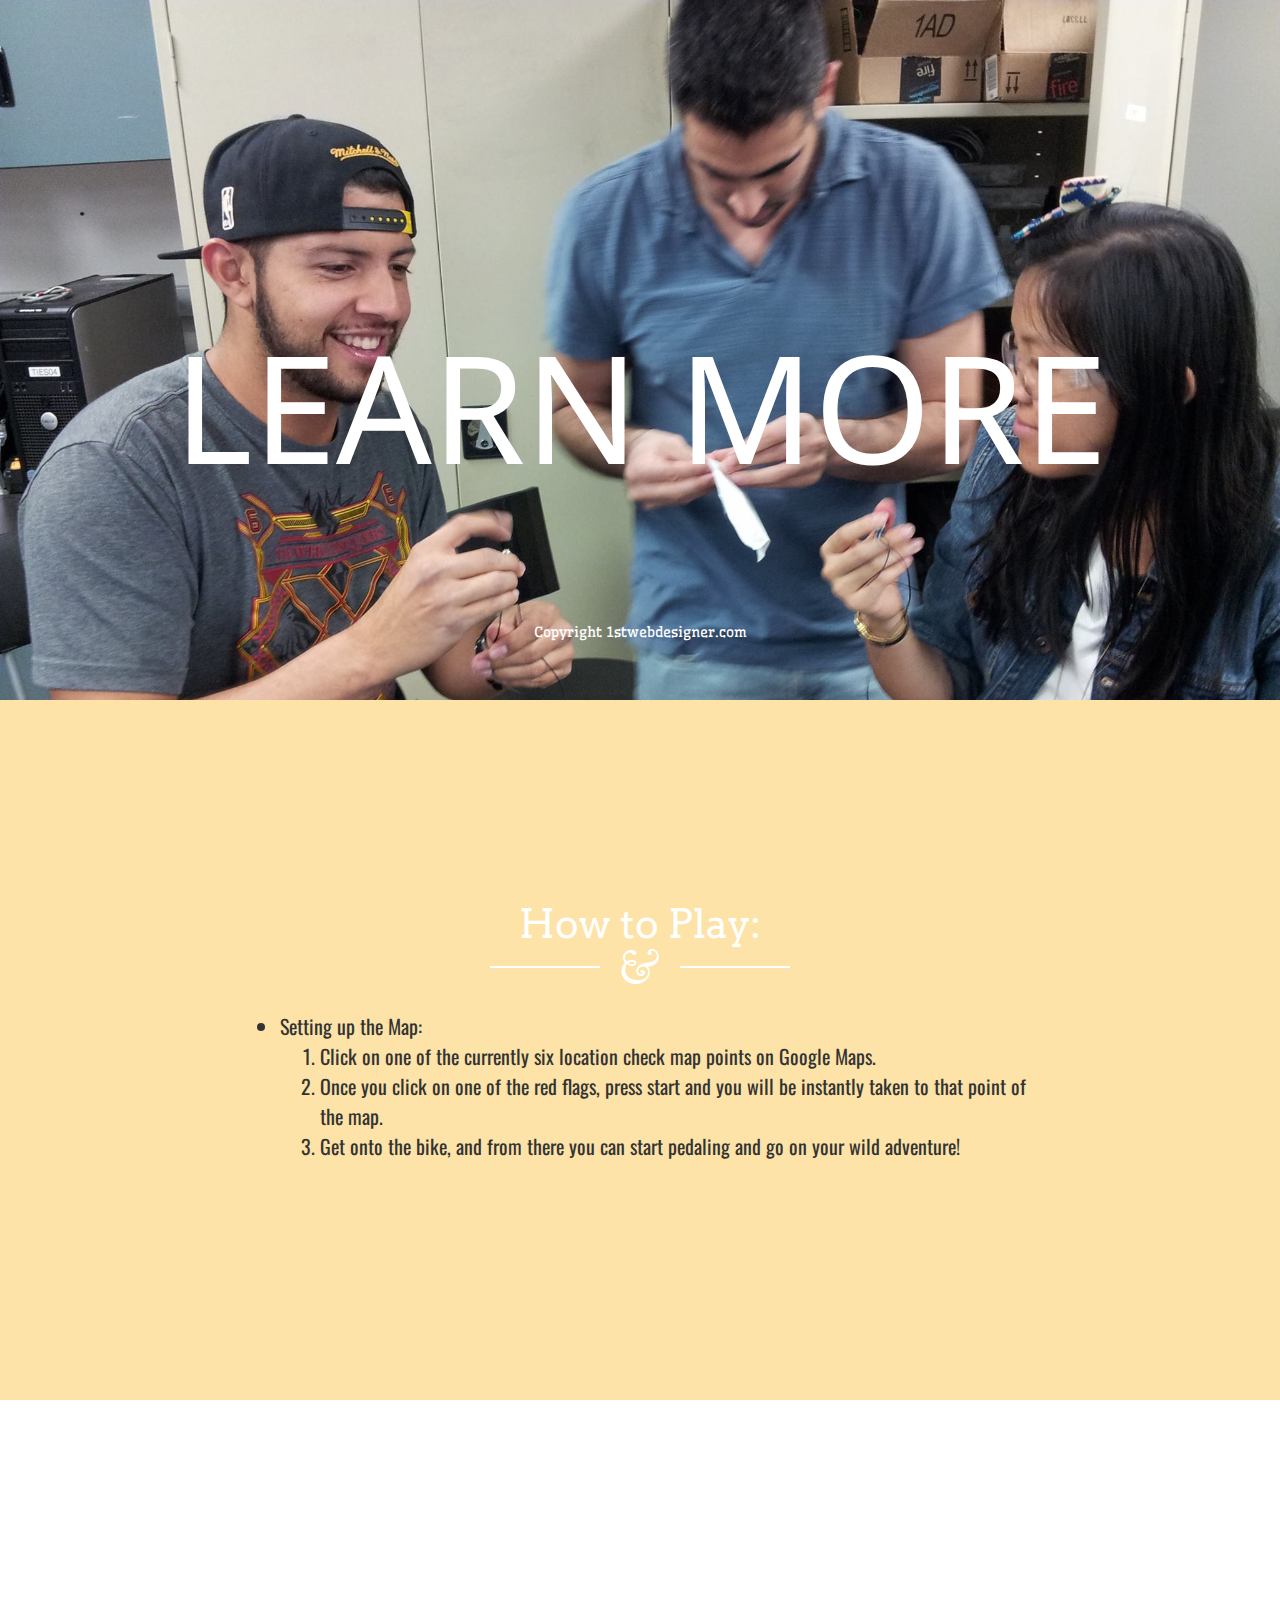
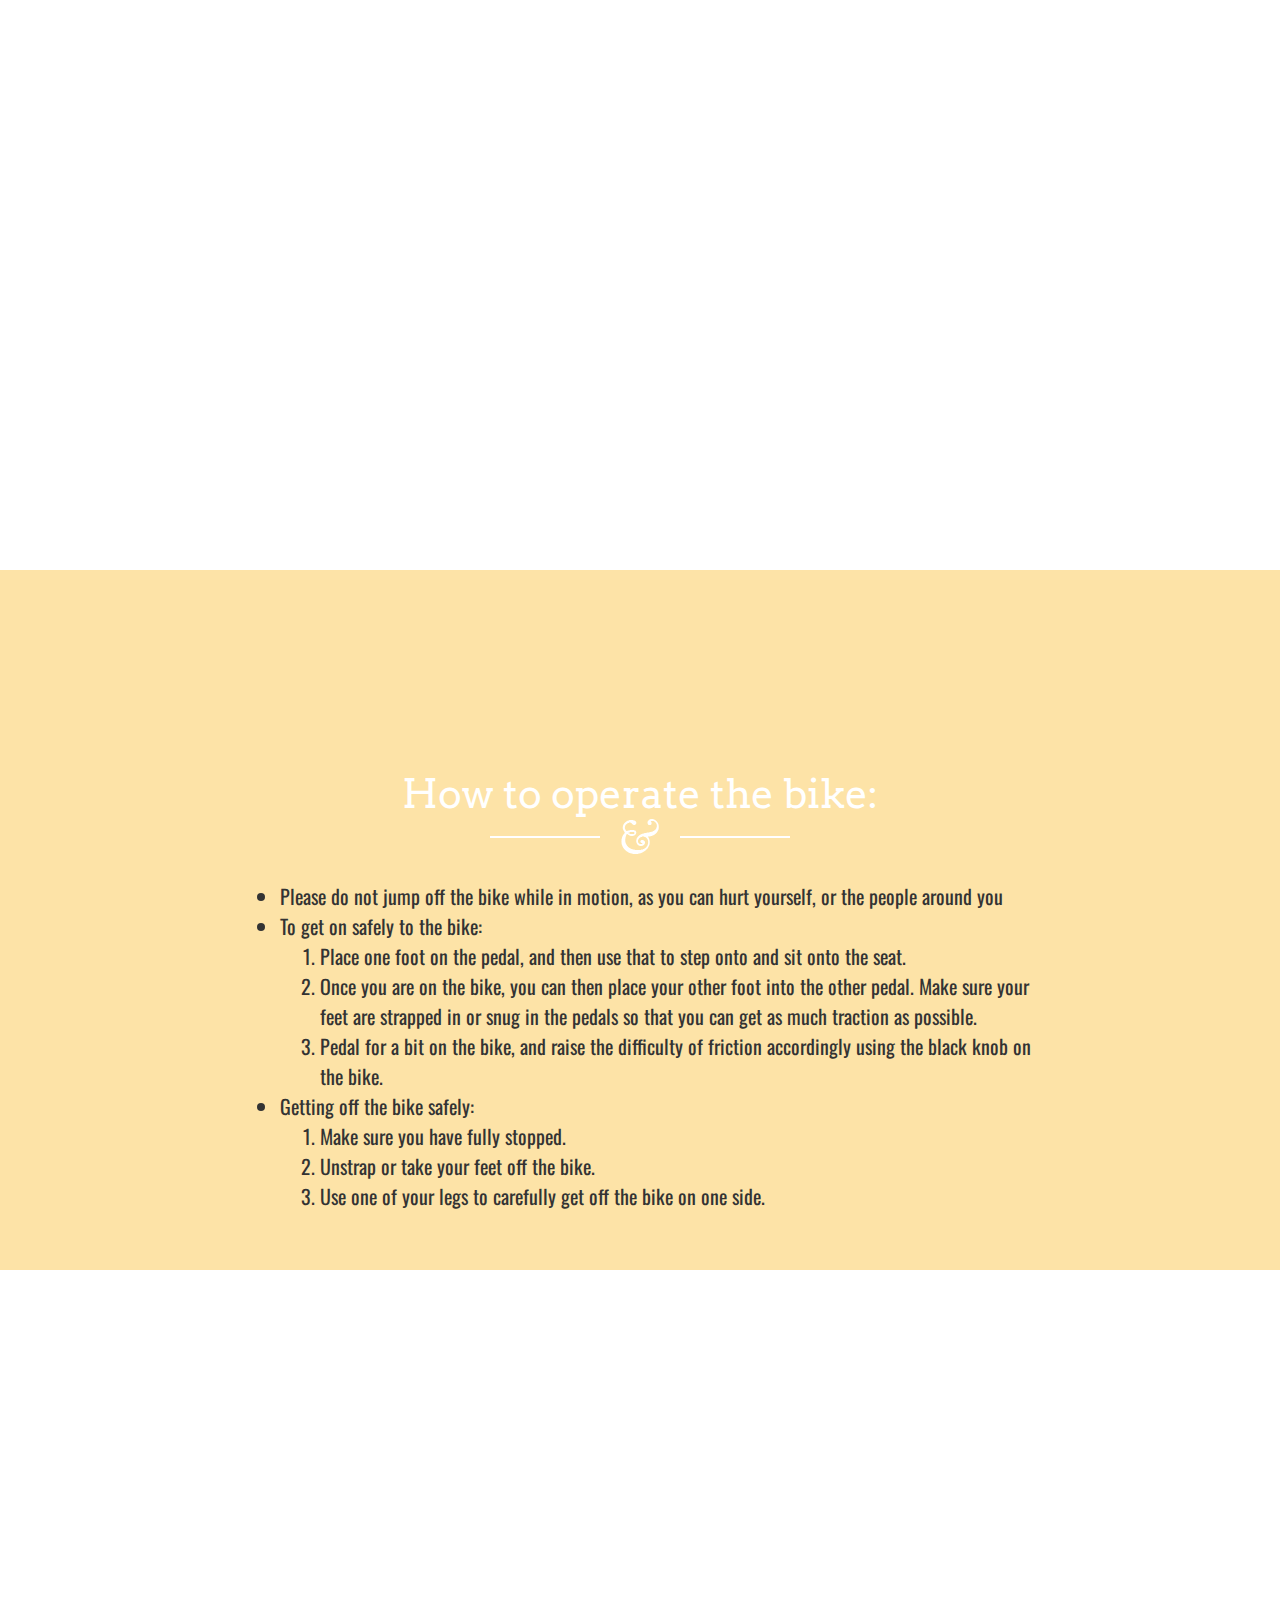
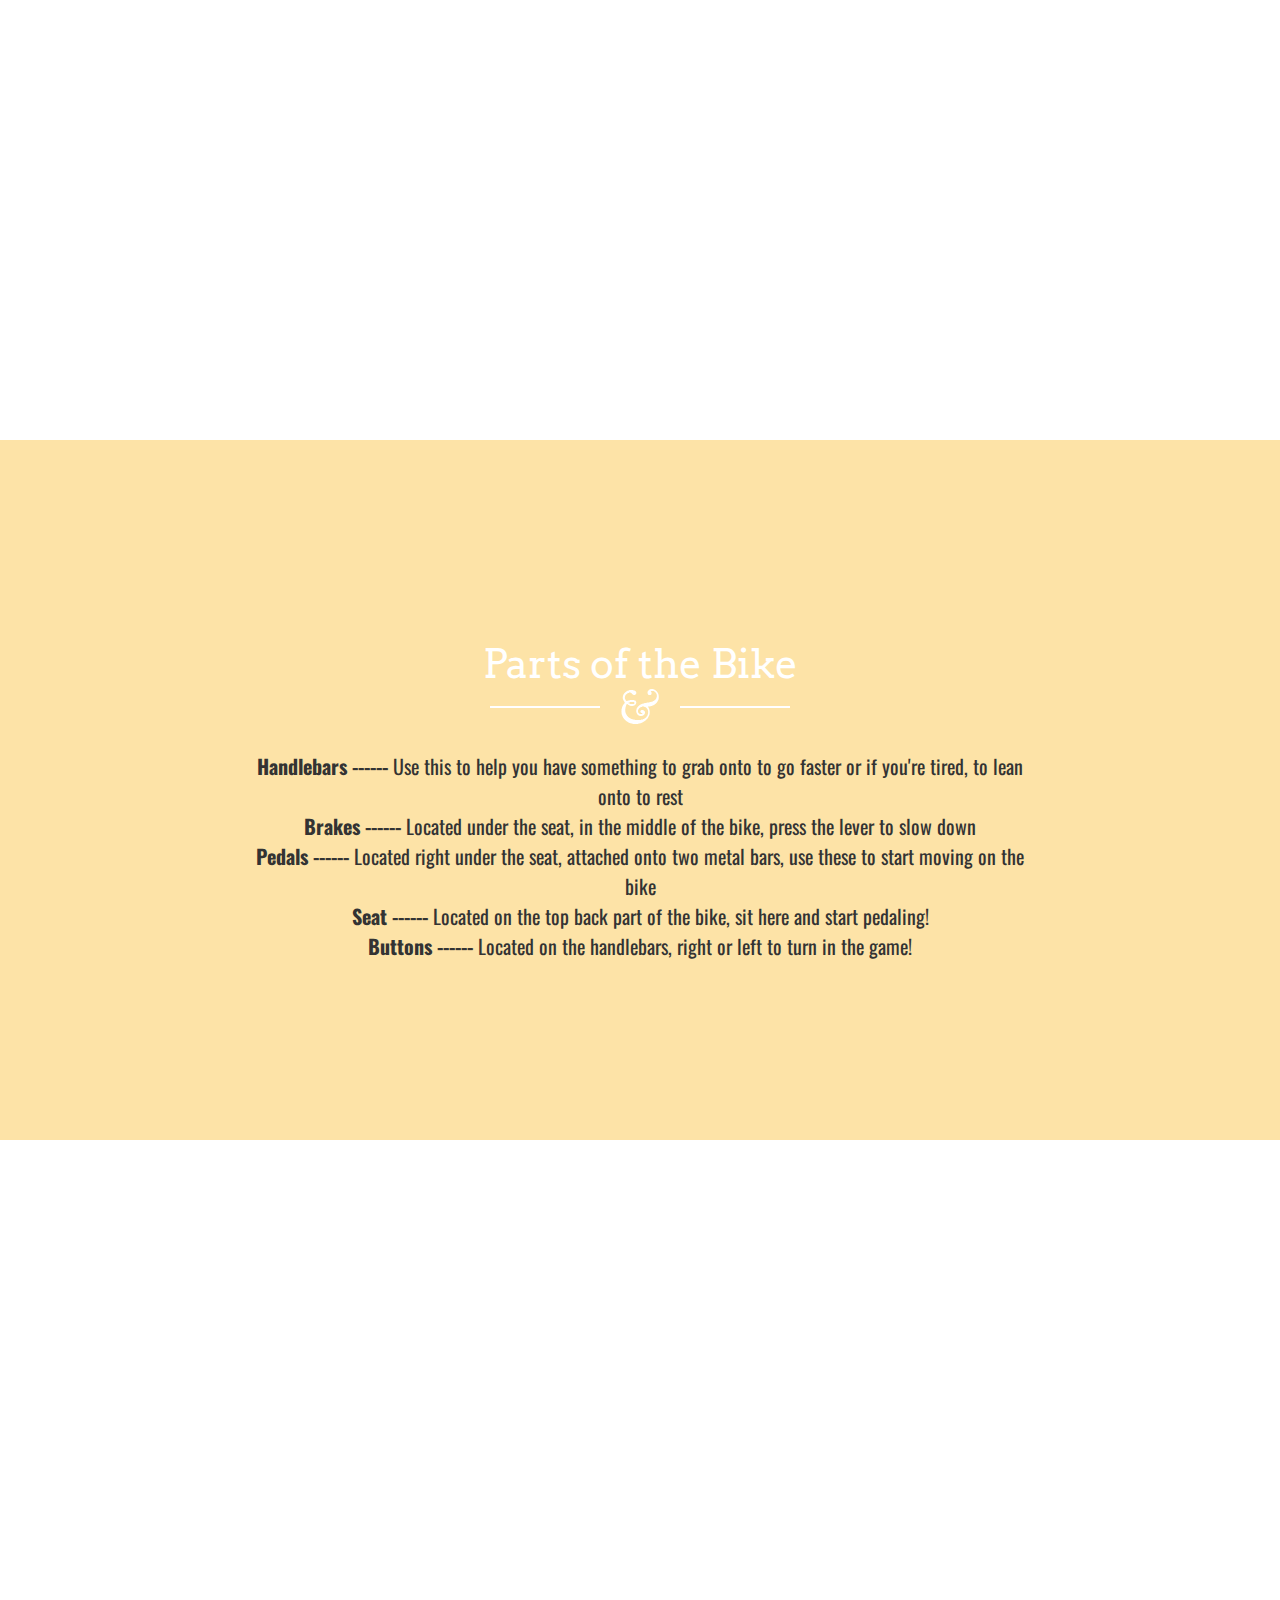
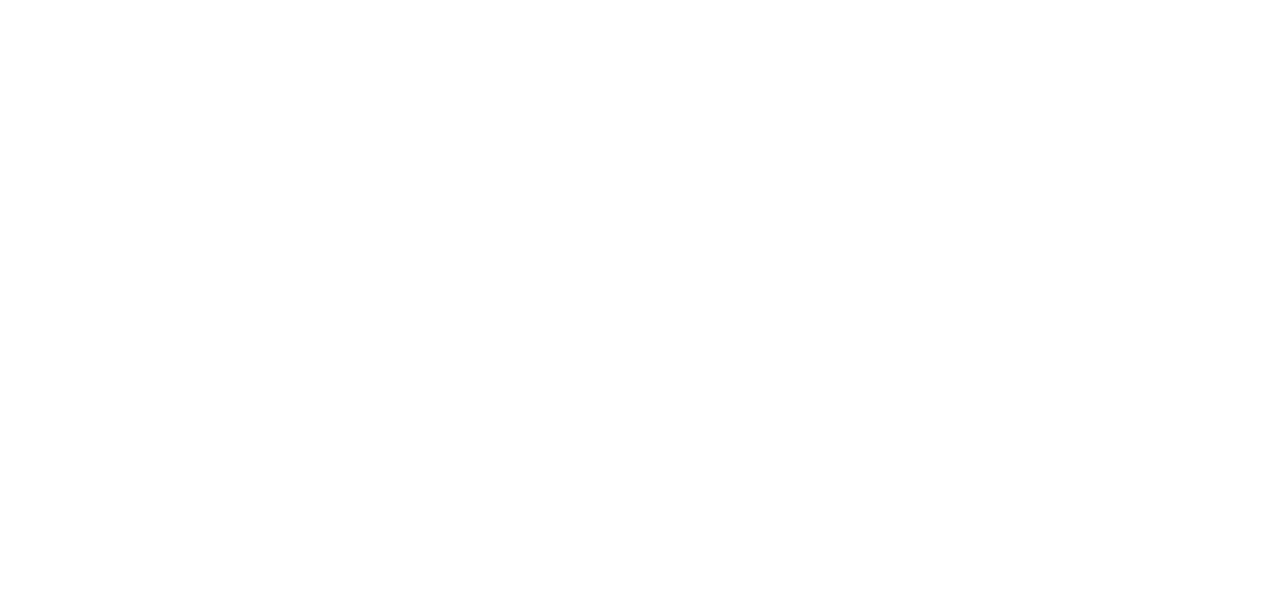
<file: parallax/index.html>
<!DOCTYPE html>
<html lang="en">
  <head>
	   <meta http-equiv="Content-Type" content="text/html; charset=utf-8" />
       <title>Bike Tutorial</title>
       <link rel="stylesheet" href="css/style.css"/>
	   <script type="text/javascript" src="js/jquery-1.10.2.min.js"></script>
       <link href='http://fonts.googleapis.com/css?family=Wellfleet' rel='stylesheet' type='text/css'>
	   <link href='http://fonts.googleapis.com/css?family=Wellfleet' rel='stylesheet' type='text/css'>
	   <link href='http://fonts.googleapis.com/css?family=Arvo:400,700,400italic,700italic' rel='stylesheet' type='text/css'>	
	   <link href='http://fonts.googleapis.com/css?family=Oswald' rel='stylesheet' type='text/css'>
	   <link href='http://fonts.googleapis.com/css?family=Goudy+Bookletter+1911' rel='stylesheet' type='text/css'>
	   <!-- NEW FONTS -->
	   <link href='https://fonts.googleapis.com/css?family=Open+Sans:300' rel='stylesheet' type='text/css'>
	   <link href='https://fonts.googleapis.com/css?family=Droid+Sans:700' rel='stylesheet' type='text/css'>
	<script>
	//JQUERY FOR SLIDING NAVIGATION   
	$(document).ready(function() {
	  $('a[href*=#]').each(function() {
	    if (location.pathname.replace(/^\//,'') == this.pathname.replace(/^\//,'')
	    && location.hostname == this.hostname
	    && this.hash.replace(/#/,'') ) {
	      var $targetId = $(this.hash), $targetAnchor = $('[name=' + this.hash.slice(1) +']');
	      var $target = $targetId.length ? $targetId : $targetAnchor.length ? $targetAnchor : false;
	       if ($target) {
	         var targetOffset = $target.offset().top;

	//JQUERY CLICK FUNCTION REMOVE AND ADD CLASS "ACTIVE" + SCROLL TO THE #DIV
	         $(this).click(function() {
	            $("#nav li a").removeClass("active");
	            $(this).addClass('active');
	           $('html, body').animate({scrollTop: targetOffset}, 1000);
	           return false;
	         });
	      }
	    }
	  });

	});

	</script>


 </head> 
	
<body>

<!--LINK BACK TO THE TUTORIAL 
<div id="demo_back">
<a href="#" class="lpanel"> << BACK TO THE 1STWEBDESIGN ARTICLE </a>
<a href="#" class="rpanel"> NEXT DEMO >> </a>
</div>
-->

<!-- HEADER START-->   
<!--<header id="header">
<div class="content">
<div id="logo"><a href=""> Bike Tutorial </a></div>

<nav id="nav">
	<ul>
		<li><a href="#slide1" class="active" title="Next Section" >Safety Checks</a></li>
		<li><a href="#slide2" title="Next Section"> How to Bike </a></li>
		<li><a href="#slide3" title="Next Section"> </a></li> -->
		<!--<li><a  href="#slide4" title="Next Section"> Planned Activities</a></li>
		<li><a href="#slide5" title="Next Section">Interests </a></li>
	</ul>
</nav>
</div>
</header>	-->
<!-- HEADER END -->   

<!-- SLIDES START -->   
<!-- Slides start at the bottom of the page, since the pedaling is mapped to the
     up arrow key. When the user pedals, the page will scroll up through the 
     instructions 
-->
	<div id="slide7">
        <div id="fontstyle">
        	<center>
		   	<a href="../index.html"> LEARN MORE </a>
		   </center>
		</div> 
		<div id="copyright"><a href="http://www.1stwebdesigner.com/">Copyright 1stwebdesigner.com </a></div>  
    </div> 

	<div id="slide6">
		<div class="content">
		<div class="quotes_container quotes">
		    <h2>How to Play:<br/>  </h2>
		    <div id="divider"> </div>
			<h3 >
				<ul align="left">
					<li>
						Setting up the Map: 
						<ol>
							<li>
						 		Click on one of the currently six location check map points on Google Maps.
						 	</li>
						 	<li>
						 		Once you click on one of the red flags, press start and you will be instantly taken to that point of the map.
							</li>
							<li>
						    	Get onto the bike, and from there you can start pedaling and go on your wild adventure! 
							</li>
						</ol>
					</li>
				</ul>	
			</h3>
		  <!--<img src="img/dr-seuss.png" align="left"/> <h4 class="author_name_gray">Dr. Seuss </h4>-->
		</div> 
		</div> 
	</div>	

 	<div id="slide5">
		<div class="content">
           <div class="quotes_container">
		    <h3 class="quotes" align="center">  </h3>
		  </div> 
		</div> 
    </div> 

	<div id="slide4">
		<div class="content">
            <div class="quotes_container quotes">
		    <h2>How to operate the bike:<br/>  </h2>
		    <div id="divider"> </div>
			<h3 >
				<ul align="left">
					<li>
						Please do not jump off the bike while in motion, as you can hurt yourself, or the people around you
					</li>

					<li>
					To get on safely to the bike: 
						<ol>
							<li>
						 	Place one foot on the pedal, and then use that to step onto and sit onto the seat. 
						 	</li>
						 	<li>
						 	Once you are on the bike, you can then place your other foot into the other pedal. Make sure your feet are strapped in or snug in the pedals so that you can get as much traction as possible.
							</li>
							<li>
						    Pedal for a bit on the bike, and raise the difficulty of friction accordingly using the black knob on the bike.
							</li>
						</ol>
					</li>
					<li>
					Getting off the bike safely: 
						<ol>
					 		<li> Make sure you have fully stopped. </li> 
					 		<li> Unstrap or take your feet off the bike.</li>
					 		<li> Use one of your legs to carefully get off the bike on one side. </li>
					 	</ol>
					</li>
				</ul>	
			</h3>
		  <!--<img src="img/dr-seuss.png" align="left"/> <h4 class="author_name_gray">Dr. Seuss </h4>-->
		</div> 
		</div> 
    </div> 

   <div id="slide3">
		<div class="content">
			   <div class="quotes_container">
		       <h3 class="quotes">Before getting onto the bike, make sure the seat’s height is the same height as your hip.</h3>
		     <!-- <img src="img/norman.png" align="left"/> <h4 class="author_name_white">Norman Vincent Peale </h4>-->
		    </div> 
		</div> 
    </div> 

	<div id="slide2">
		<div class="content" >
            <div class="quotes_container quotes">
		    <h2>Parts of the Bike<br/>  </h2>
		    <div id="divider"> </div>
			<h3>
				<b>Handlebars ------ </b> Use this to help you have something to grab onto to go faster or if you're tired, to lean onto to rest <br/>
				<b>Brakes ------ </b> Located under the seat, in the middle of the bike, press the lever to slow down<br/>
				<b>Pedals ------ </b> Located right under the seat, attached onto two metal bars, use these to start moving on the bike <br/>
				<b>Seat ------ </b>Located on the top back part of the bike, sit here and start pedaling! <br/>
				<b>Buttons ------ </b> Located on the handlebars, right or left to turn in the game! 
			</h3>
		  <!--<img src="img/dr-seuss.png" align="left"/> <h4 class="author_name_gray">Dr. Seuss </h4>-->
		</div> 
		</div> 
    </div> 

<!--
    <div id="slide1">
    	<div id="fontstyle">
    		<center> Fun Bike Project </center>
    	</div>
    </div>
-->

	<div id="slide1">
		<div class="content">
            <h2>Fun Bike </h2>
		    <h1> Let's Begin </h1>
		    <div id="divider"> </div>
		     <h3> About the Bike </h3>
           <div id="ribbon"></div>
	       <div id="new_year"> </div>
		</div> 
    </div> 

	
<!-- SLIDES END -->

</body>
</html>
</file>
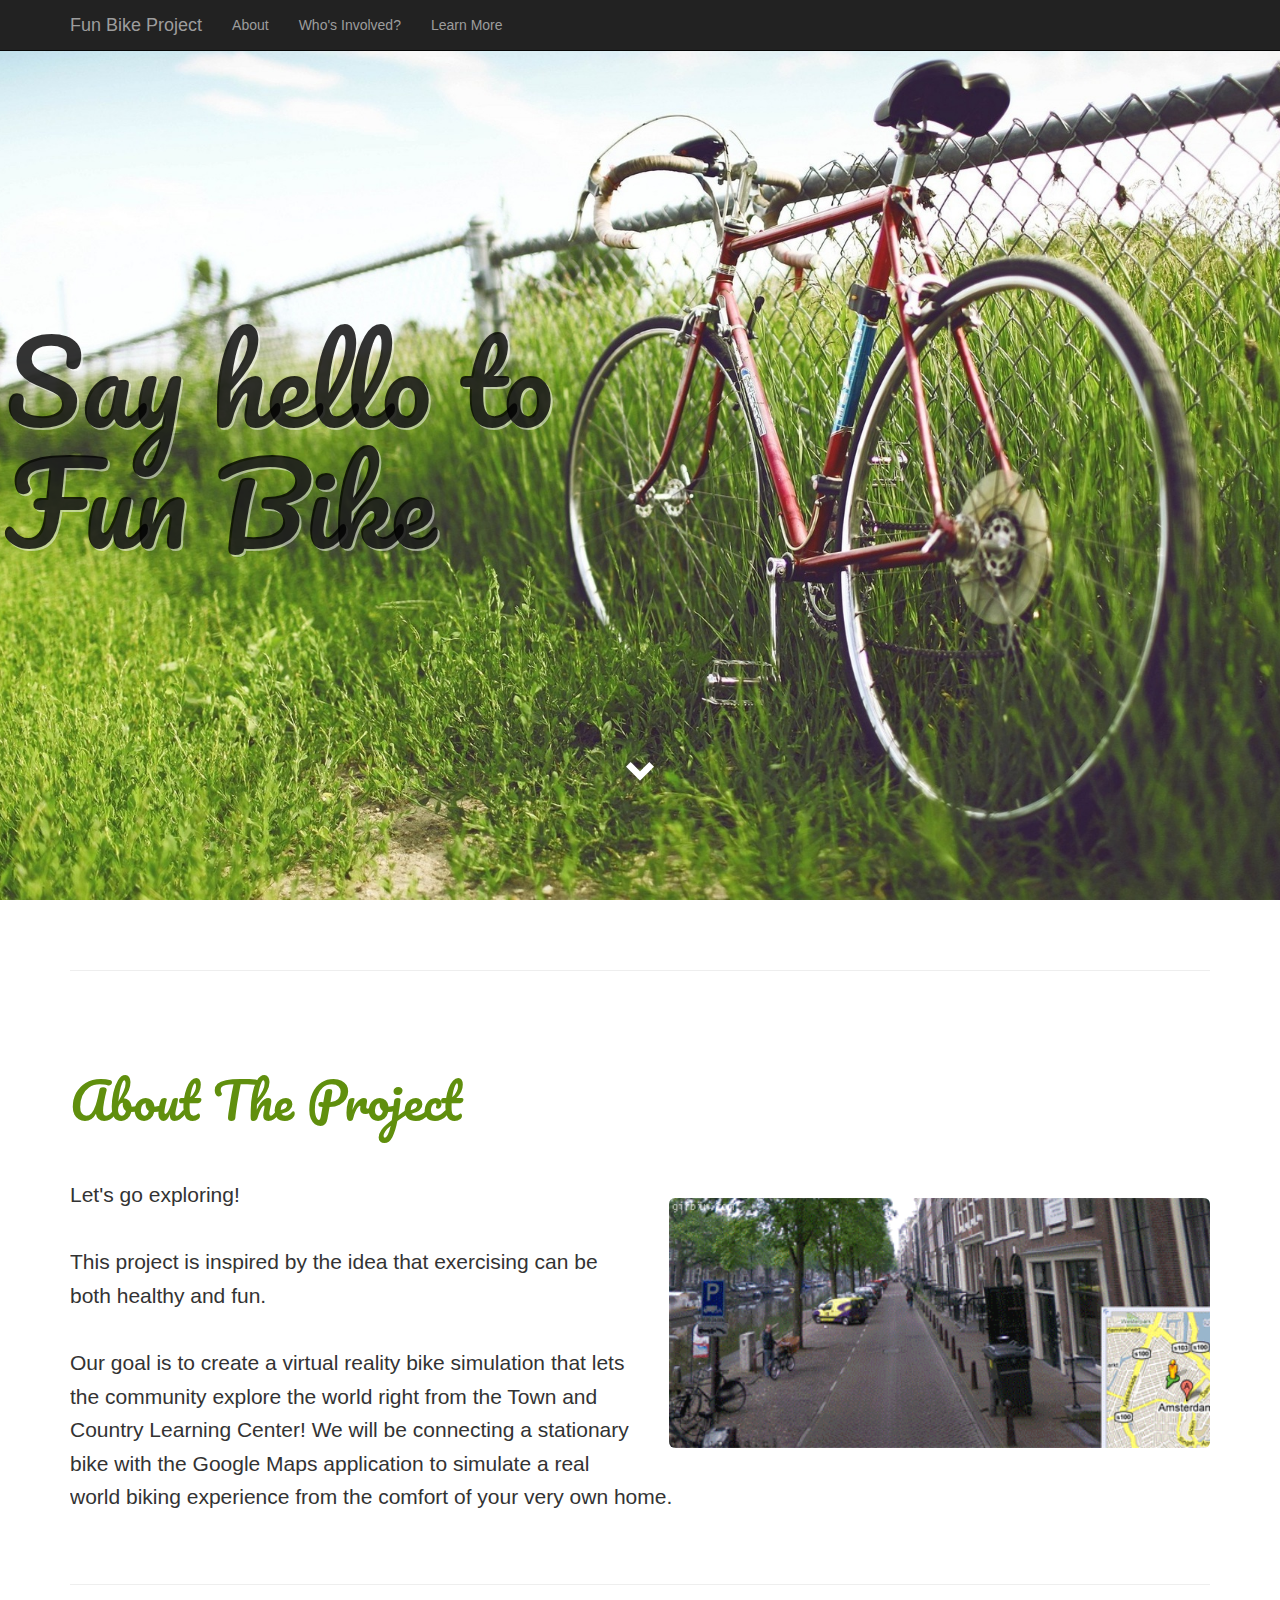
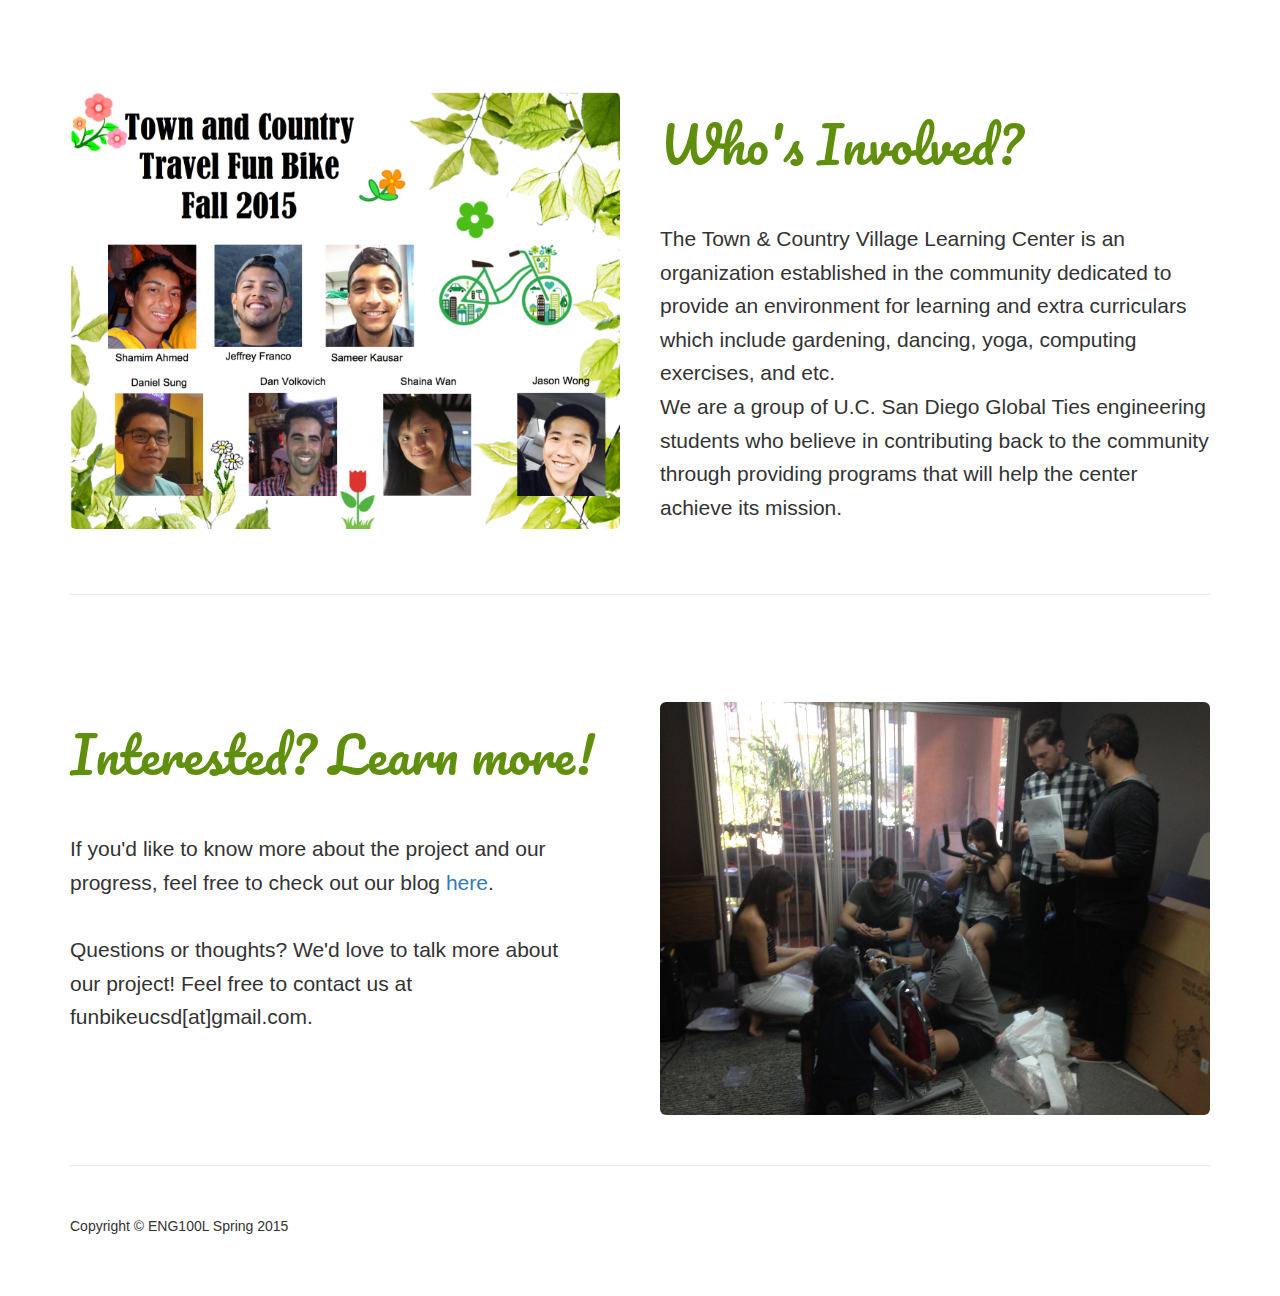
<file: about.html>
<!DOCTYPE html>
<html lang="en">

<head>

    <meta charset="utf-8">
    <meta http-equiv="X-UA-Compatible" content="IE=edge">
    <meta name="viewport" content="width=device-width, initial-scale=1">
    <meta name="description" content="">
    <meta name="author" content="">

    <title>UCSD Fun Bike - About</title>

    <!-- Bootstrap Core CSS -->
    <link href="css/bootstrap2.css" rel="stylesheet">

    <!-- Custom CSS -->
    <link href="css/style.css" rel="stylesheet">

    <link href='https://fonts.googleapis.com/css?family=Pacifico' rel='stylesheet' type='text/css'>
    <link href='https://fonts.googleapis.com/css?family=Arimo' rel='stylesheet' type='text/css'>


    <!-- HTML5 Shim and Respond.js IE8 support of HTML5 elements and media queries -->
    <!-- WARNING: Respond.js doesn't work if you view the page via file:// -->
    <!--[if lt IE 9]>
        <script src="https://oss.maxcdn.com/libs/html5shiv/3.7.0/html5shiv.js"></script>
        <script src="https://oss.maxcdn.com/libs/respond.js/1.4.2/respond.min.js"></script>
    <![endif]-->

</head>
<body>

    <!-- Navigation -->
    <nav class="navbar navbar-inverse navbar-fixed-top" role="navigation">
        <div class="container">
            <!-- Brand and toggle get grouped for better mobile display -->
            <div class="navbar-header">
                <button type="button" class="navbar-toggle" data-toggle="collapse" data-target="#bs-example-navbar-collapse-1">
                    <span class="sr-only">Toggle navigation</span>
                    <span class="icon-bar"></span>
                    <span class="icon-bar"></span>
                    <span class="icon-bar"></span>
                </button>
                <a class="navbar-brand" href="https://ucsdfunbike.github.io/funBike/">Fun Bike Project</a>
            </div>
            <div class="collapse navbar-collapse" id="bs-example-navbar-collapse-1">
                <ul class="nav navbar-nav">
                    <li>
                        <a href="#about">About</a>
                    </li>
                    <li>
                        <a href="#tclearningcenter">Who's Involved?</a>
                    </li>
                    <li>
                        <a href="#learnmore">Learn More</a>
                    </li>
                </ul>
            </div>
            <!-- /.navbar-collapse -->
        </div>
        <!-- /.container -->
    </nav>

    <header class="header-image">
        <div class="headline">
            <div class="container">
                <h1>Say hello to Fun Bike</h1>
            </div>
            <a href = "#about"><img class="arrow" src="img/arrow.png"></a> 
        </div>
    </header>

    <div class="container">

        <hr class="feature-divider">

        <!-- First feature -->
        <div class="feature" id="about">
            <img class="feature-image img-rounded img-responsive pull-right first" src="img/streetview.gif">
            <h2 class="feature-heading">About The Project</h2>
            <p class="lead featuretext">
                Let's go exploring!
                <br>
                <br>
                This project is inspired by the idea that exercising can be both healthy and fun.
                <br>
                <br>
                 Our goal is to create a virtual reality bike simulation that lets the community explore the world right from the Town and Country Learning Center! We will be connecting a stationary bike with the Google Maps application to simulate a real world biking experience from the comfort of your very own home.
            </p>
        </div>

        <hr class="divider">

        <!-- Second feature -->
        <div class="feature" id="tclearningcenter">
            <img class="feature-image img-responsive img-rounded pull-left sectionimages" src="img/collage2.jpg">
            <h2 class="feature-heading">Who's Involved?
            </h2>
            <p class="lead featuretext"> The Town & Country Village Learning Center is an organization established in the community dedicated to provide an environment for learning and extra curriculars which include gardening, dancing, yoga, computing exercises, and etc. 
            <br> 
            We are a group of U.C. San Diego Global Ties engineering students who believe in contributing back to the community through providing programs that will help the center achieve its mission. 
            </p>
        </div>

        <hr class="divider">
        <!-- Third feature -->
        <div class="feature thirdsection" id="learnmore">
            <img class="feature-image img-rounded img-responsive pull-right sectionimages" src="img/working.JPG">
            <h2 class="feature-heading">Interested? Learn more!
            </h2>
            <p class="lead featuretext thirdsectiontext"> If you'd like to know more about the project and our progress, feel free to check out our blog <a href= "https://funbikeucsd.wordpress.com"> here</a>. 
                <br>
                <br>
                Questions or thoughts? We'd love to talk more about our project! Feel free to contact us at funbikeucsd[at]gmail.com. 
                </p>
        </div>

        <hr class="divider">

        <!-- Footer -->
        <footer>
            <div class="row">
                <div class="col-lg-12">
                    <p>Copyright &copy; ENG100L Spring 2015</p>
                </div>
            </div>
        </footer>

    </div>
    <!-- Bootstrap Core JavaScript -->
    <script src="js/bootstrap.min.js"></script>

</body>

</html>
</file>
<file: parallax/css/style.css>
/*
Theme Name: Simple Parallax Website
Description: Simple Parallax Scrolling Effect
Author: Samuel Dalusung
*/

/*= GENERAL STYLING
--------------------------------------------------------*/

body{
	margin: 0;
	padding: 0;
	width: 100%;
}

h1 { 
    font-family:"Arvo";
	font-weight:normal;
	font-size: 55px;
	text-align: center;
	color: #fff;
	margin: 0;
	padding: 0;
}

h2 {
   font-family:"Arvo";
   font-weight: normal;
   font-size: 40px;
   text-align: center;
   color: #fff;
   margin: 0;
	padding: 0;
}

h3 {
   font-family: Oswald;
   font-weight: normal;
   font-size: 20px;
   text-align: center;
   margin: 5px 0;
	padding: 0;
	z-index: 1;
	position: relative;
}



.center { margin: 0 auto; }
.content{ margin: 0 auto; width: 960px; }
.clear { clear: both; }
a.lpanel { float: left; color: #e1e1e1; font-size: 12px; font-family:"Wellfleet"; text-decoration: none; margin: 7px 11px; }
a.rpanel { float: right; color: #e1e1e1;  font-size: 12px; font-family:"Wellfleet"; text-decoration: none; margin: 7px 11px; }

a.lpanel:hover{ color: #fff; }
a.rpanel:hover{ color: #fff; }
/*= HEADER & NAVIGATION
--------------------------------------------------------*/

#header { 
	width: 100%; 
	background: url('../img/header-bg.png'); 
	height: 80px; 	
	position: fixed;
	margin-top: 30px;
}

#nav { width: ; float: right; margin-top: 20px; }
#logo a { color: #fff; text-decoration: none; float: left; font-size: 30px; margin-top: 20px; color: #fff; font-family: 'Open Sans', sans-serif; }
#nav ul{
	list-style: none;
	display: block;
	margin: 0 auto;
	list-style: none;	
}

#nav li{
	margin-top: 9px;	
	float: left;
	padding-left: 21px;
}

#nav li a { color: #fff; opacity:0.6; font-size: 16px; text-decoration: none; font-family: 'Wellfleet'; }
#nav li a.active { color: #fff; opacity:1; border-bottom: 2px solid #fff; }
#nav li a:hover { color: #fff; opacity:1;  }



/*= QUOTES AND SOME ELEMENTS
--------------------------------------------------------*/
.quotes {   
 font-family: 'Goudy Bookletter 1911', serif;
   font-weight: normal;
   font-size: 30px;
  text-align: left;
  margin: 50px auto;
}
   
 .author_name_white { font-family:"Wellfleet";  margin: 70px 0 0 75px; color: #fff; font-size: 20px; }  
 .author_name_gray { font-family:"Wellfleet";  margin: 70px 0 0 75px; color: #94a4a4; font-size: 20px; }  
 .quotes_container { width: 800px; margin: 0 auto; }
#christmas_tree { background: url('../img/christmas-tree.png')no-repeat; width: 48px; height: 77px; margin: 0 auto; position: relative; bottom: -35px;}
#divider { background: url('../img/divider.png')no-repeat; width: 300px; height: 35px; margin: 0px auto 27px auto; }
#ribbon { background: url('../img/ribbon.png')no-repeat; width: 251px; height: 48px; margin: 0 auto;  display: block; position: relative; top: -38px; }
#snowflakes1 { background: url('../img/snowflakes.png')no-repeat; width: 24px; height: 21px; margin: 0 auto;  display: block; position: relative; bottom: -54px; left: -102px; }
#snowflakes2 { background: url('../img/snowflakes.png')no-repeat; width: 24px; height: 21px; margin: 0 auto;  display: block; position: relative; bottom: -33px;  right: -100px; }



/*= BUTTONS
--------------------------------------------------------*/

button.btn-know { 
	padding: 15px 47px; 
	margin: 40px 38.8%;
	text-align: center;
	border: 4px solid #fff; 
	color: #fff; 
	background: transparent; 
	font-size: 19px;
	cursor: pointer;
	text-shadow: -1px 2px 0px rgba(90, 90, 90, 0.56);
	-webkit-border-radius: 4px;
	border-radius: 4px;
}

.btn-know:hover { background: #fff; color: transparent; }
ul.built { list-style: none; margin: 0 auto; width: 730px; }
.built li img{ float: left; padding-right: 34px; }



/*= SLIDES STYLING
--------------------------------------------------------*/

#slide1, #slide2{ width: 100%; }
#slide1{
	background:url('../img/bike.jpg') 50% 0 no-repeat fixed;
	color: #fff;
	height: 600px;
	margin: 0;
	padding: 200px 0 260px 0;
	background-size: cover;
}

#slide2{
	background-color: #FDE3A7;
	color: #333333;
	height: 300px;
	margin: 0 auto;
	overflow: hidden;
	padding: 200px 0;
}

#slide3{
	background: url('../img/biker.jpg') 50% 0 no-repeat fixed;
	color: #fff;
	height: 600px;
	padding: 170px 0 0 0;	
	background-size: cover;
}

#slide4{
	background-color: #FDE3A7;
	color: #333333;
	height: 300px;
	padding: 200px 0;
}

#slide5{
	background: url('../img/website.png') 50% 0 no-repeat fixed;
	color: #fff;
	height: 600px;
	padding: 170px 0 0 0;	
	background-size: cover;
}

#slide6{
	background-color: #FDE3A7;
	color: #333333;
	height: 300px;
	padding: 200px 0;
}

#slide7{
	background: url('../img/working.jpg') 50% 0 no-repeat fixed;
	height: 200px;
	margin: 0 auto;
	padding: 250px 0;
	color: #fff;
	background-size: cover;
}


/*= FOOTER 
--------------------------------------------------------*/
#fontstyle { color:#fff; font-family:"Droid Sans", sans-serif; text-align: center; font-size:200px;}
#fontstyle a { color:#fff; text-decoration: none; font-size:150px; }

#copyright  { color: #fff; font-family:"Wellfleet";  font-size: 14px; margin-top: 100px; text-align: center;  }
#copyright  a { text-decoration: none; color: #fff;  }
</file>
<file: css/style.css>
body {
    margin-top: 50px; /* Required padding for .navbar-fixed-top. Remove if using .navbar-static-top. Change if height of navigation changes. */
    height: 100%;
}

#map-canvas {
	margin: 0 auto;
	margin-right: 0;
	width: 100%;
	height: 500px;
	padding: 0;
	display: block;
}

/*Tricky Blurry Controls on Google Maps*/
#map-canvas img {
	max-width: none;
}

.inline {
	display: inline-block;
}

.left-align {
	float: left;
	margin-right: 30px;
}

.right-align {
	float: right;
	margin-left: 30px;
}

.btn-custom {
	background-color: #FAC34D;
	font-family: 'Noto Sans', sans-serif;
	color: #47403D; /*878A87*/
	border: none;
}

.box {
	border-style: solid;
	border-color: #FCFCFA; /*#E6E6E6;*/
	padding-top: 5px;
}

.txt-font {
	font-family: 'Raleway', sans-serif;
	color: #878C89;
}

.container-color {
	background-color: #E6F7EE;
	padding-top, padding-bottom: 10px;
	border-style: solid;
	border-color: #FCFCFA; /*#E6E6E6;*/
	padding-top: 5px;

}

.about{
    font-family: 'Noto Sans', sans-serif;
    font-size: 20px;
    text-align: center; 
}

/* About Page CSS */
.header-image {
    display: block;
    text-align: center;
    background: url('../img/heading.jpg') no-repeat center center fixed; 
    height: 100vh;
    -webkit-background-size: cover;
    -moz-background-size: cover;
    -o-background-size: cover;
    background-size: cover;*/
}

.headline {
    padding: 120px 0;
}

.headline h1 {
    font-size: 110px;
    width:550px;
    color:rgba(0,0,0,0.8);
    text-shadow: 2px 2px rgba(255, 255, 255, .5);    
    text-align: left;
    font-family: 'Pacifico', cursive;
    margin-left:-65px;
    margin-top:150px;
}

.arrow{
    margin-top:175px;
}

.headline h2 {
    font-size: 50px;
    color:black;
    width:550px;
    font-family: 'Arimo', sans-serif;
    text-align: left;
}

.divider {
    margin: 50px 0;
}

.feature {
    overflow: hidden;
    padding-top:5%;
}

.feature-image.pull-left {
    margin-right: 40px;
}

.feature-image.pull-right {
    margin-left: 40px;
}

.feature-heading {
    margin-top:25px;
    font-size: 50px;
    font-family: 'Pacifico', cursive;
    margin-bottom:50px;
    color:rgb(96,143,13);

}

.first{
    margin-top:150px;
    height:250px;
}

.featuretext{
    line-height:1.6;
}


.thirdsectiontext{
    width:500px;
}

.sectionimages{
    display:block;
    width:550px;
}

footer {
    margin: 50px 0;
}
</file>
